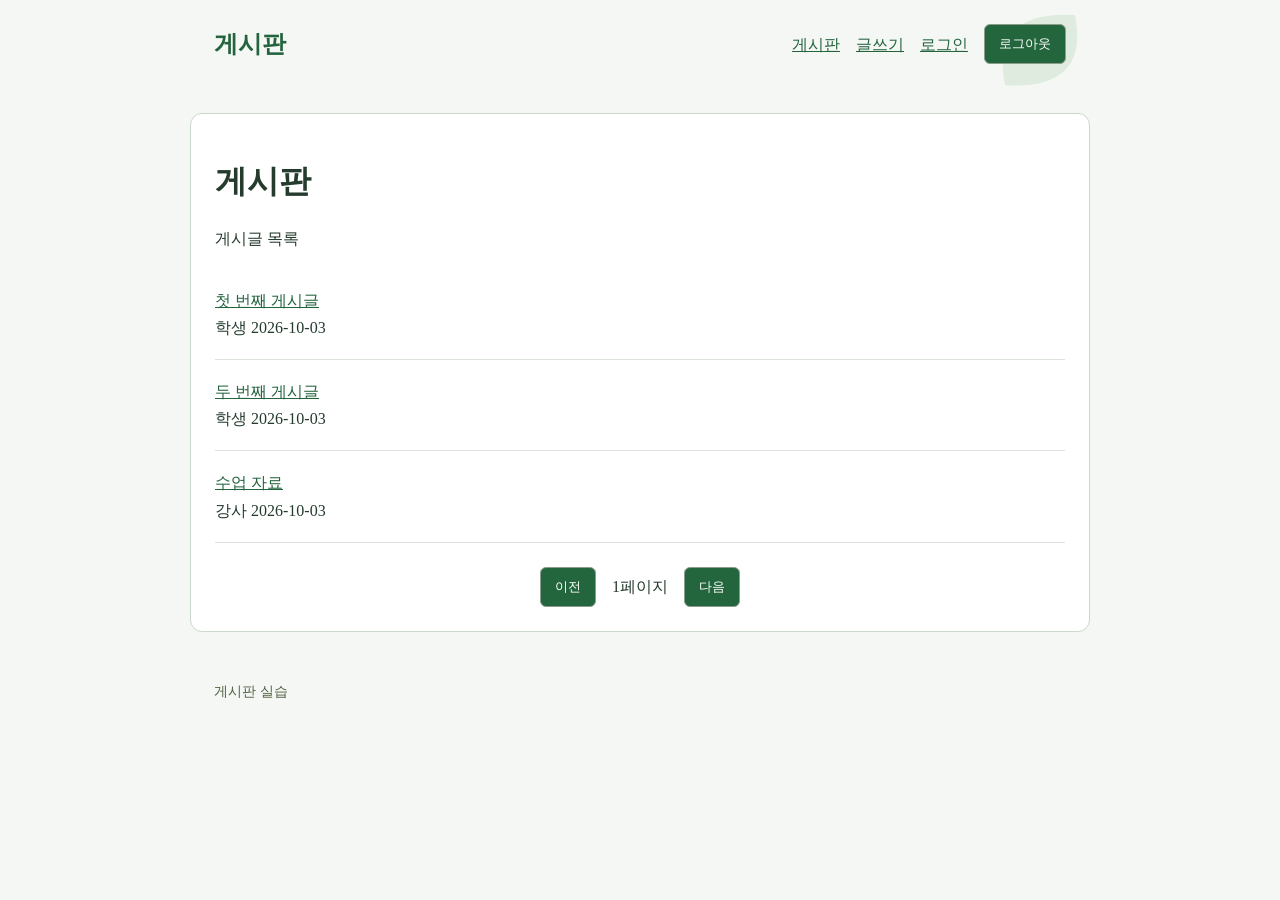
<file: index.html>
<!DOCTYPE html>
<html>
    <head>
        <meta charset="UTF-8">
        <title>그린 게시판</title>
        <link rel="stylesheet" href="style.css">
    </head>
    <body>
        <header>
            <!--헤더 영역-->
            <a class="brand" href="index.html">게시판</a>
            <nav>
                <a href="index.html">게시판</a>
                <a class="write-link" href="write.html">글쓰기</a>
                <a class="login-link" href="login.html">로그인</a>
                <button class="logout-button" type="button">로그아웃</button>
            </nav>
            
        </header>
        <main>
            <!--메인 영역-->
            <h1>게시판</h1>
            <p id="list-message" role="status">게시글 목록</p>
            <ul>
                <li>
                    <a href="detail.html">첫 번째 게시글</a>
                    <div>
                        <span>학생</span>
                        <span>2026-10-03</span>
                    </div>
                </li>
                <li>
                    <a href="detail.html">두 번째 게시글</a>
                    <div>
                        <span>학생</span>
                        <span>2026-10-03</span>
                    </div>
                </li>
                <li>
                    <a href="detail.html">수업 자료</a>
                    <div>
                        <span>강사</span>
                        <span>2026-10-03</span>
                    </div>
                </li>
            </ul>

            <div class="pagination">
                <button id="previous-page" type="button">이전</button>
                <span id="page-number">1페이지</span>
                <button id="next-page" type="button">다음</button>
            </div>
        </main>
        <footer>
            <!--하단 푸터 영역-->
            게시판 실습
        </footer>
    </body>
</html>
</file>
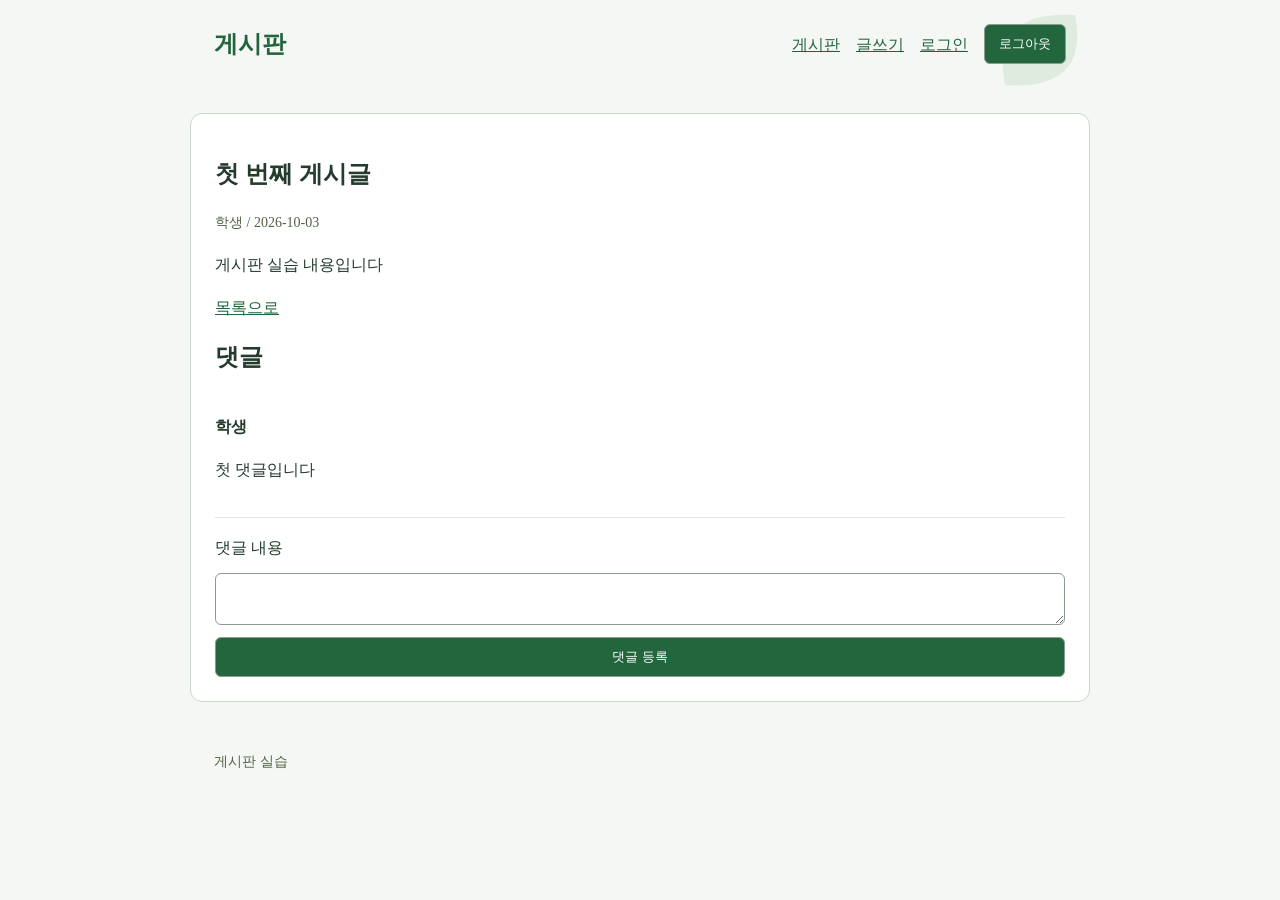
<file: detail.html>
<!DOCTYPE html>
<html>
    <head>
        <meta charset="UTF-8">
        <title>게시판</title>
        <link rel="stylesheet" href="style.css">
    </head>
    <body>
        <header>
            <!--헤더 영역-->
            <a class="brand" href="index.html">게시판</a>
            <nav>
                <a href="index.html">게시판</a>
                <a class="write-link" href="write.html">글쓰기</a>
                <a class="login-link" href="login.html">로그인</a>
                <button class="logout-button" type="button">로그아웃</button>
            </nav>
        </header>
        <main>
            <article>
                <h1 id="post-title">첫 번째 게시글</h1>
                <p id="post-meta" class="meta">학생 / 2026-10-03</p>
                <p id="post-content">게시판 실습 내용입니다</p>
            </article>
            <a href="index.html">목록으로</a>
            <section id="comments-section">
                <h2>댓글</h2>
                <!--댓글 목록 영역-->
                <ul id="comment-list">
                    <li>
                        <strong>학생</strong>
                        <p>첫 댓글입니다</p>
                    </li>
                </ul>
                <!--댓글 입력창-->
                <form id="comment-form">
                    <lable>댓글 내용</lable>
                    <textarea id="comment-content" name="content" required></textarea>
                    <button type="submit">댓글 등록</button>
                </form>
            </section>
        </main>
        <footer>
            게시판 실습
        </footer>
    </body>
</html>
</file>
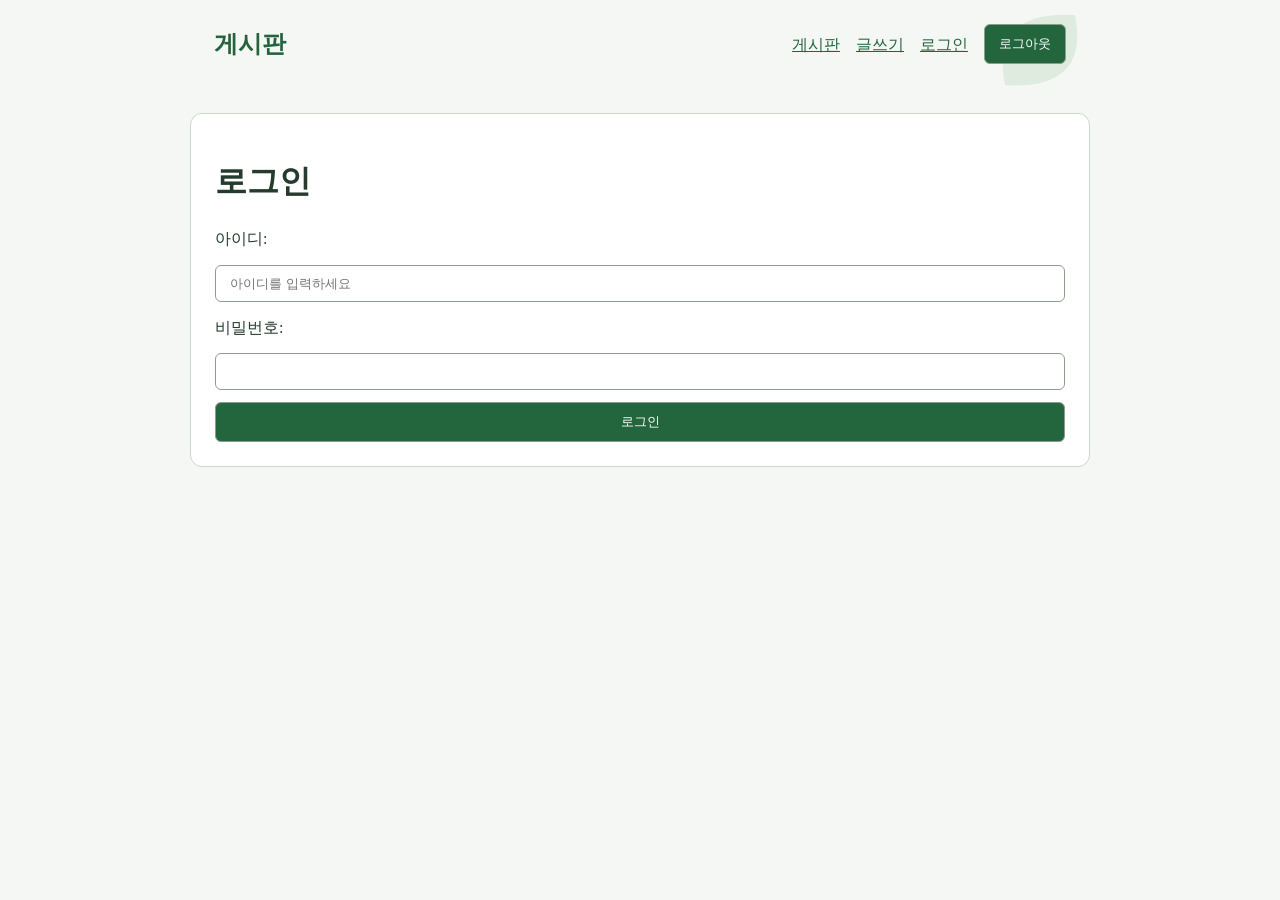
<file: login.html>
<!DOCTYPE html>
<html>
    <head>
        <meta charset="UTF-8">
        <title>로그인 | 게시판</title>
        <link rel="stylesheet" href="style.css">
    </head>
    <body>
        <header>
            <a class="brand" href="index.html">게시판</a>
            <nav>
                <a href="index.html">게시판</a>
                <a class="write-link" href="write.html">글쓰기</a>
                <a class="login-link" href="login.html">로그인</a>
                <button class="logout-button" type="button">로그아웃</button>
            </nav>
        </header>
        <main>
            <h1>로그인</h1>
            <form id="login-form">
                <label>아이디: </label>
                <input id="username" type="text" required placeholder="아이디를 입력하세요">
                <label>비밀번호: </label>
                <input id="password" type="password" required>
                <button type="submit">로그인</button>
            </form>
        </main>
        <footer>
            
        </footer>
    </body>
</html>
</file>
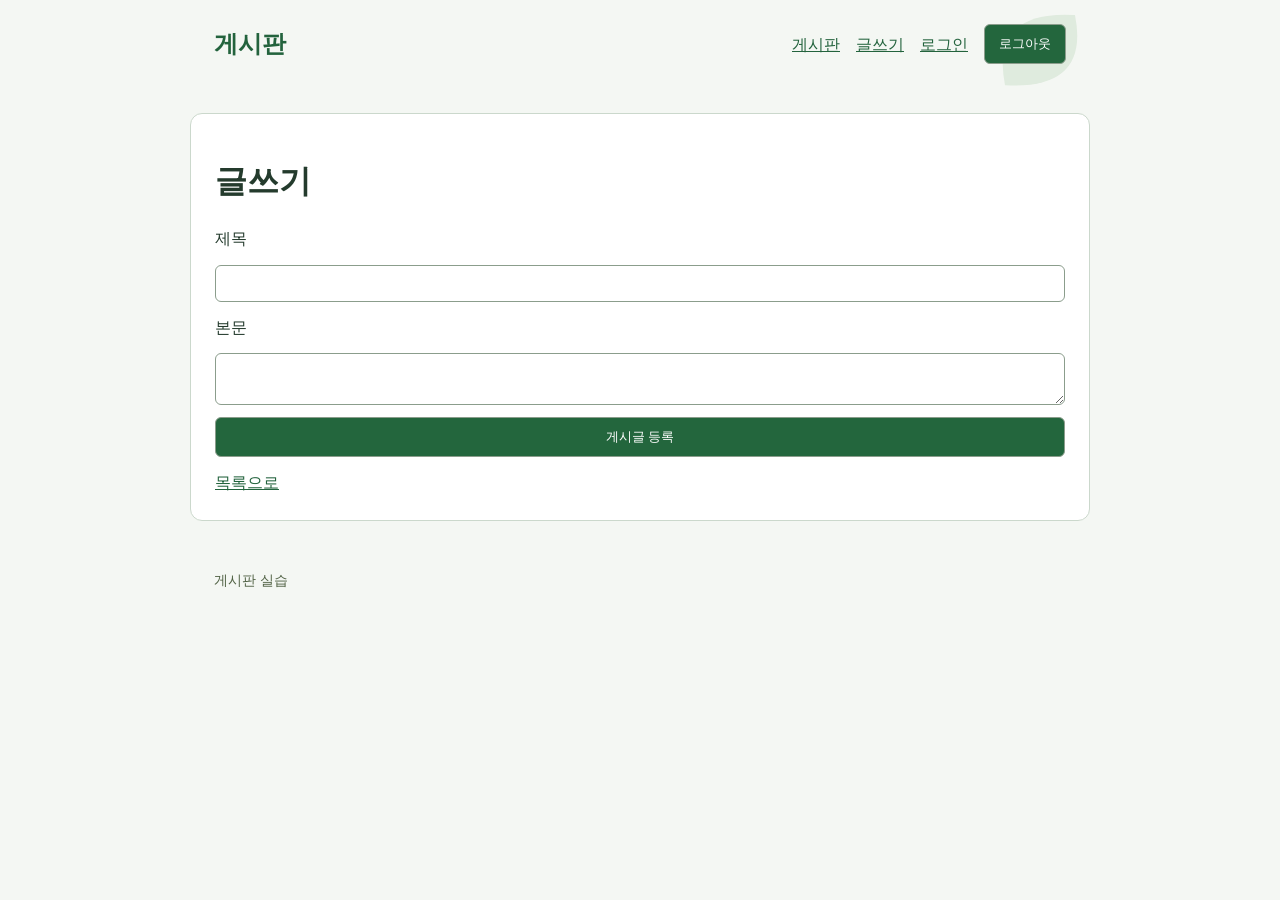
<file: write.html>
<!DOCTYPE html>
<html>
    <head>
        <meta charset="UTF-8">
        <title>게시판</title>
        <link rel="stylesheet" href="style.css">
    </head>
    <body>
        <header>
            <a class="brand" href="index.html">게시판</a>
            <nav>
                <a href="index.html">게시판</a>
                <a class="write-link" href="write.html">글쓰기</a>
                <a class="login-link" href="login.html">로그인</a>
                <button class="logout-button" type="button">로그아웃</button>
            </nav>
        </header>
        <main>
            <h1>글쓰기</h1>
            <form id="post-form">
                <label>제목</label>
                <input id="title" type="text" required>
                <label>본문</label>
                <textarea id="content" required></textarea>
                <button type="submit">게시글 등록</button>
                <a href="index.html">목록으로</a>
            </form>
        </main>
        <footer>
            게시판 실습
        </footer>
    </body>
</html>
</file>
<file: style.css>
* {
    box-sizing: border-box;
}

body {
    margin: 0;
    background: #f4f7f3;
    color: #243b2d;
    line-height: 1.7;
}

header,
main,
footer {
    width: 92%;
    max-width: 900px;
    margin: 0 auto;
    padding: 24px;
}

main {
    margin-top: 24px;
    margin-bottom: 24px;
    background: white;
    border: 1px solid #cbd8cc;
    border-radius: 12px;
}

a {
    color: #23633d;
}

h1,
h2 {
    line-height: 1.4;
}

.brand {
    font-size: 24px;
    font-weight: bold;
    text-decoration: none;
}

.meta,
footer {
    color: #526346;
    font-size: 14px;
}

ul {
    list-style: none;
    padding: 0;
}

li {
    padding: 18px 0;
    border-bottom: 1px solid #dce4dc;
}

button,
input,
textarea {
    padding: 10px 14px;
    border: 1px solid #8b9d8c;
    border-radius: 6px;
}

button {
    background: #23663d;
    color: white;
    cursor: pointer;
}

input,
textarea {
    width: 100%;
    background: white;
    color: #243b2d;
}

header {
    display: flex;
    align-items: center;
    justify-content: space-between;
    flex-wrap: wrap;
    gap: 16px;
    background-image: url('images/leaf.svg');
    background-repeat: no-repeat;
    background-position: right top;
}

nav,
.meta,
.pagination {
    display: flex;
    align-items: center;
    gap: 16px;
}

.pagination {
    justify-content: center;
    margin-top: 24px;
}

form {
    display: flex;
    flex-direction: column;
    gap: 12px;
}

#post-content,
#comment-list p {
    white-space: pre-wrap;
    overflow-wrap: anywhere;
}

.post-list a {
    overflow-wrap: anywhere;
}

img {
    max-width: 100%;
    height: auto;
}
</file>
